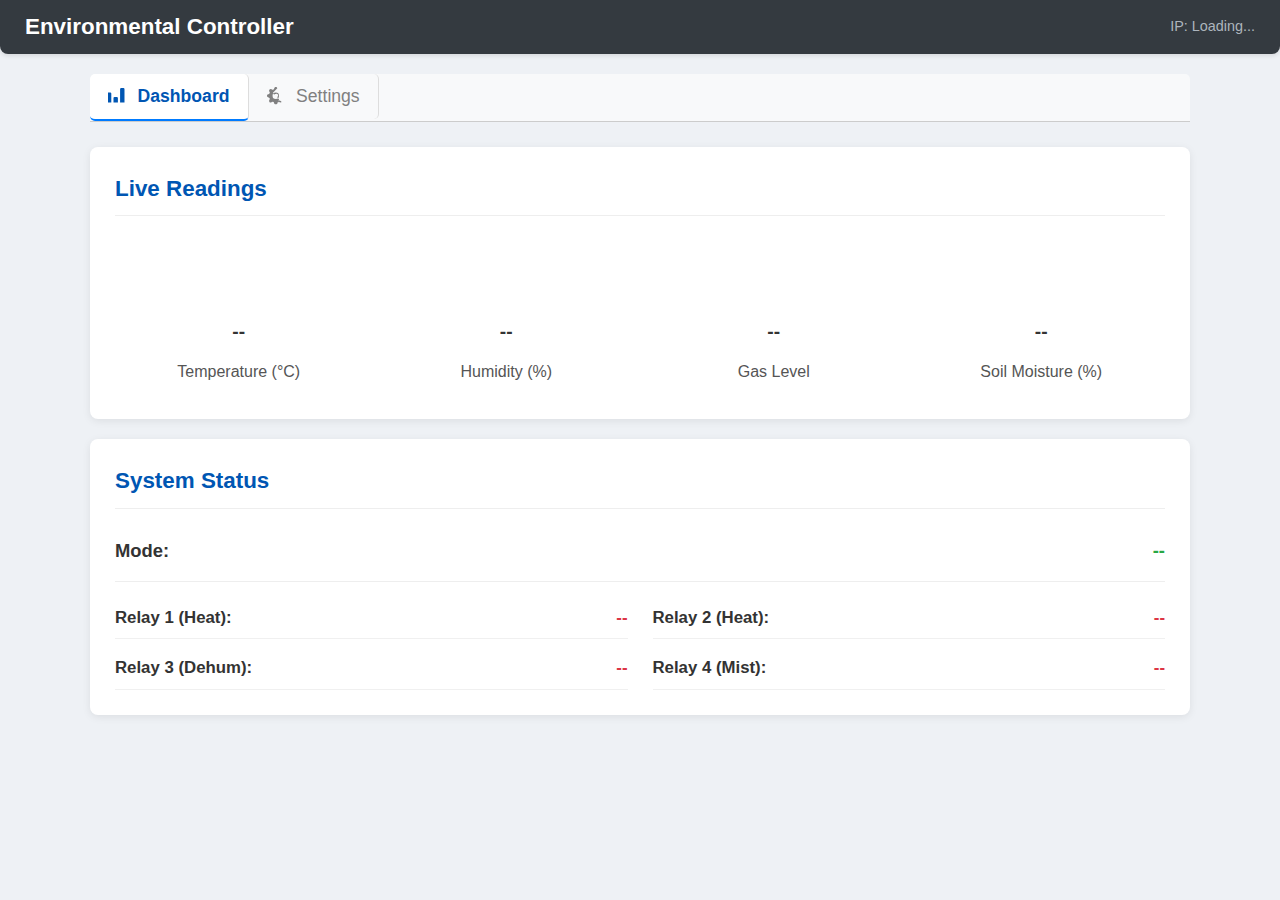
<file: backup/index.html>
<!DOCTYPE html>
<html lang="en">
    <head>
        <meta charset="UTF-8">
        <meta name="viewport" content="width=device-width, initial-scale=1.0">
        <title>ESP32 Env Controller</title>
        <style>
            /* Global styles */
            body {
                font-family: Arial, sans-serif;
                margin: 0;
                padding: 0;
                background-color: #eef1f5;
                color: #333;
                line-height: 1.5;
            }

            .container {
                max-width: 1100px;
                margin: 10px auto;
                padding: 0 15px;
            }

            /* Navbar styles */
            .navbar {
                background-color: #343a40;
                color: #fff;
                padding: 10px 25px;
                margin-bottom: 20px;
                display: flex;
                justify-content: space-between;
                align-items: center;
                border-radius: 0 0 8px 8px;
                box-shadow: 0 2px 4px rgba(0,0,0,0.1);
            }
            .navbar-brand {
                font-size: 1.4em;
                font-weight: bold;
            }
            .navbar-ip {
                font-size: 0.9em;
                color: #adb5bd;
            }

            /* Tab styles */
            .tab {
                overflow: hidden;
                border-bottom: 1px solid #ccc;
                background-color: #f8f9fa;
                margin-bottom: 15px;
                border-radius: 5px 5px 0 0;
            }
            .tab button {
                background-color: inherit;
                float: left;
                border: none;
                outline: none;
                cursor: pointer;
                padding: 12px 18px;
                transition: background-color 0.3s;
                font-size: 1.1em;
                border-right: 1px solid #ddd;
                color: gray;
                display: flex; 
                align-items: center;
                gap: 6px; 
            }
            .tab button:last-child { border-right: none; }
            .tab button:hover { background-color: #e9ecef; }
            .tab button.active {
                background-color: #fff;
                border-bottom: 2px solid #007bff;
                color: #0056b3;
                font-weight: bold;
            }
            .tab button.hidden {
                display: none;
            }
            
            .tabcontent {
                display: none;
                padding: 10px 0;
                animation: fadeEffect 0.5s;
            }
            @keyframes fadeEffect { from {opacity: 0;} to {opacity: 1;} }

            /* Card styles */
            .card {
                background: #fff;
                padding: 25px;
                border-radius: 8px;
                box-shadow: 0 2px 8px rgba(0,0,0,0.08);
                margin-bottom: 20px;
            }
            .card h2 {
                margin-top: 0;
                font-size: 1.4em;
                color: #0056b3;
                border-bottom: 1px solid #eee;
                padding-bottom: 10px;
                margin-bottom: 20px;
            }
            .card > button { 
                display: block; 
                margin: 20px auto 0 auto; /* Center main card buttons */
            }
            .card > button[onclick="syncTimeNow()"] {
                background-color: #17a2b8; 
            }
            .card > button[onclick="syncTimeNow()"]:hover {
                background-color: #138496;
            }

            /* Gauge styles */
            .gauges {
                display: grid;
                grid-template-columns: repeat(auto-fit, minmax(130px, 1fr));
                gap: 20px;
                text-align: center;
            }
            .gauge-container {
                display: flex;
                flex-direction: column;
                align-items: center;
                padding: 10px;
            }
            .gauge-container div { margin-top: 8px; font-size: 1em; color: #555; }
            .gauge-value {
                font-weight: bold; font-size: 1.2em; color: #333;
                margin-top: -8px; margin-bottom: 5px; min-height: 1.2em; display: inline-block;
            }
            canvas.gauge {
                width: 150px !important; height: 75px !important;
                display: block; margin: 0 auto 5px auto;
            }

            /* Status and Settings item styles */
            .status-item, .setting {
                font-size: 1.05em;
                display: flex; flex-wrap: wrap; justify-content: space-between;
                align-items: center; padding: 8px 0;
                border-bottom: 1px solid #f0f0f0;
            }
            .setting:last-of-type { border-bottom: none; }
            .status-item strong, .setting strong {
                color: #333; margin-right: 15px; flex-basis: 150px; flex-shrink: 0;
            }
            .setting div { display: flex; align-items: center; flex-wrap: wrap; gap: 10px; }
            .value { font-weight: bold; color: #28a745; text-align: right; margin-left: auto; }
            .value.off { color: #dc3545; }
            .value.warn { color: #ffc107; }
            .mode-line { font-size: 1.15em; padding-bottom: 12px; border-bottom: none; }
            hr.status-divider { border: none; border-top: 1px solid #eee; margin: 5px 0 15px 0; }
            .status-grid { display: grid; grid-template-columns: 1fr 1fr; gap: 8px 25px; }

            /* Form elements */
            input[type=number], select {
                width: 70px; padding: 6px 8px; border: 1px solid #ced4da;
                border-radius: 4px; font-size: 1em;
            }
            select { width: auto; }
            button {
                padding: 8px 18px; font-size: 1em; border: none; border-radius: 5px;
                cursor: pointer; background-color: #007bff; color: white;
                transition: background-color 0.2s ease;
                display: inline-flex; 
                align-items: center;
                gap: 6px; 
            }
            button:hover { background-color: #0056b3; }
            
            /* Timer Tab Specific Styles */
            .timer-info {
                margin-bottom: 15px;
            }
            .timer-info .status-item {
                border-bottom: none; 
                padding: 3px 0;
            }
            .timer-controls { /* Container for Add/Remove buttons */
                display: flex;
                gap: 10px;
                margin-bottom: 15px;
                justify-content: flex-start;
            }
            .timer-controls button {
                font-size: 0.9em;
                padding: 6px 12px;
            }
            .table-container {
                max-height: 300px; 
                overflow-y: auto;
                border: 1px solid #eee;
                margin-top: 10px;
                border-radius: 4px;
            }
            #timer-list-table {
                width: 100%;
                border-collapse: collapse;
                font-size: 0.95em;
            }
            #timer-list-table th, #timer-list-table td {
                border: 1px solid #ddd;
                padding: 8px 10px; 
                text-align: center;
                vertical-align: middle; 
            }
            #timer-list-table .timer-input-cell div {
                display: flex;
                align-items: center;
                justify-content: center; 
                gap: 8px; 
            }
            #timer-list-table .timer-value-display {
                min-width: 25px; 
                text-align: right;
                padding-right: 5px; 
                color: #28a745; 
                font-weight: bold;
            }
            #timer-list-table input[type=number].timer-input {
                width: 60px; 
                padding: 4px 6px;
                font-size: 0.95em;
                box-sizing: border-box;
            }
            #timer-list-table button { 
                padding: 5px 10px; 
                font-size: 0.9em;
                margin: 2px; 
            }
            #timer-list-table th:nth-child(1) { width: 15%; } 
            #timer-list-table th:nth-child(2),
            #timer-list-table th:nth-child(3) { width: 35%; } 
            #timer-list-table th:nth-child(4) { width: 15%; } 

            #timer-list-table th {
                background-color: #f2f2f2;
                font-weight: bold;
                position: sticky; 
                top: 0;
                z-index: 1; 
            }
            #timer-list-table tbody tr:nth-child(even) {
                background-color: #f9f9f9;
            }
            #timer-list-table tbody tr:hover {
                background-color: #f1f1f1;
            }

            /* Error Message */
            #error-msg {
                color: #dc3545; text-align: center; margin-top: 20px; font-weight: bold;
                padding: 10px; background-color: #f8d7da; border: 1px solid #f5c6cb;
                border-radius: 5px; display: none;
            }
            #error-msg:not(:empty) { display: block; }

            /* Responsiveness */
            @media (max-width: 768px) {
                .navbar { flex-direction: column; gap: 5px; }
                .status-grid { grid-template-columns: 1fr; gap: 5px;}
                .setting { flex-direction: column; align-items: flex-start; }
                .setting strong { margin-bottom: 5px; }
                .setting div { width: 100%; justify-content: flex-start; }
                .card > button { width: 90%; } 
                .timer-controls { flex-direction: column; } /* Stack add/remove buttons */
                #timer-list-table th:nth-child(1) { width: 20%; }
                #timer-list-table th:nth-child(2),
                #timer-list-table th:nth-child(3) { width: 25%; } 
                #timer-list-table th:nth-child(4) { width: 30%; }
                #timer-list-table .timer-input-cell div { flex-direction: column; gap: 4px;}
                #timer-list-table .timer-value-display { text-align: center; padding-right: 0;}
            }
            button i.fas, .tab button svg { margin-right: 6px; } 
            #timer-list-table button svg { margin-right: 0; } 
            .timer-controls button svg { margin-right: 4px; }


        </style>
    </head>
    <body>
        <svg style="position: absolute; width: 0; height: 0; overflow: hidden;" version="1.1" xmlns="http://www.w3.org/2000/svg" xmlns:xlink="http://www.w3.org/1999/xlink">
            <defs>
                <symbol id="icon-dashboard" viewBox="0 0 16 16"><path d="M11 2a1 1 0 0 1 1-1h2a1 1 0 0 1 1 1v12h-4V2zm-6 8a1 1 0 0 1 1-1h2a1 1 0 0 1 1 1v4h-4V10zm-6-4a1 1 0 0 1 1-1h2a1 1 0 0 1 1 1v8H0V6z"/></symbol>
                <symbol id="icon-settings" viewBox="0 0 16 16"><path fill-rule="evenodd" d="M9.405 1.05c-.413-1.4-2.397-1.4-2.81 0l-.1.34a1.464 1.464 0 0 1-2.105.872l-.31-.17c-1.283-.698-2.686.705-1.987 1.987l.169.311a1.464 1.464 0 0 1-.872 2.105l-.34.1c-1.4.413-1.4 2.397 0 2.81l.34.1a1.464 1.464 0 0 1 .872 2.105l-.17.31c-.698 1.283.705 2.686 1.987 1.987l.311-.169a1.464 1.464 0 0 1 2.105.872l.1.34c.413 1.4 2.397 1.4 2.81 0l.1-.34a1.464 1.464 0 0 1 2.105-.872l.31.17c1.283.698 2.686-.705-1.987-1.987l-.169-.311a1.464 1.464 0 0 1 .872 2.105l.34-.1c1.4-.413-1.4 2.397 0-2.81l-.34-.1a1.464 1.464 0 0 1-.872-2.105l.17-.31c.698-1.283-.705-2.686-1.987-1.987l-.311.169a1.464 1.464 0 0 1-2.105-.872l-.1-.34zM8 10.93a2.929 2.929 0 1 1 0-5.86 2.929 2.929 0 0 1 0 5.858z"/></symbol>
                <symbol id="icon-timer" viewBox="0 0 16 16"><path d="M8 3.5a.5.5 0 0 0-1 0V9a.5.5 0 0 0 .252.434l3.5 2a.5.5 0 0 0 .496-.868L8 8.71V3.5z"/><path d="M8 16A8 8 0 1 0 8 0a8 8 0 0 0 0 16zm7-8A7 7 0 1 1 1 8a7 7 0 0 1 14 0z"/></symbol>
                <symbol id="icon-sync" viewBox="0 0 16 16"><path fill-rule="evenodd" d="M8 3a5 5 0 1 0 4.546 2.914.5.5 0 0 1 .908-.417A6 6 0 1 1 8 2v1z"/><path d="M8 4.466V.534a.25.25 0 0 1 .41-.192l2.36 1.966c.12.1.12.284 0 .384L8.41 4.658A.25.25 0 0 1 8 4.466z"/></symbol>
                <symbol id="icon-save" viewBox="0 0 16 16"><path d="M9.293 0H4a2 2 0 0 0-2 2v12a2 2 0 0 0 2 2h8a2 2 0 0 0 2-2V4.707A1 1 0 0 0 13.707 4L10 .293A1 1 0 0 0 9.293 0zM9.5 3.5v-2l3 3h-2a1 1 0 0 1-1-1zM4.5 9.5A.5.5 0 0 1 5 9h6a.5.5 0 0 1 0 1H5a.5.5 0 0 1-.5-.5zM5 12.5a.5.5 0 0 1 .5-.5h6a.5.5 0 0 1 0 1H5.5a.5.5 0 0 1-.5-.5z"/></symbol> 
                <symbol id="icon-reset" viewBox="0 0 16 16"><path d="M8 3a.5.5 0 0 1 .5.5v2.5H11a.5.5 0 0 1 0 1H8.5V11a.5.5 0 0 1-1 0V7.5H5a.5.5 0 0 1 0-1h2.5V4a.5.5 0 0 1 .5-.5z"/><path d="M8 1a7 7 0 1 0 0 14A7 7 0 0 0 8 1zM0 8a8 8 0 1 1 16 0A8 8 0 0 1 0 8z"/></symbol>
                <symbol id="icon-plus-circle" viewBox="0 0 16 16"> <path d="M8 15A7 7 0 1 1 8 1a7 7 0 0 1 0 14zm0 1A8 8 0 1 0 8 0a8 8 0 0 0 0 16z"/> <path d="M8 4a.5.5 0 0 1 .5.5v3h3a.5.5 0 0 1 0 1h-3v3a.5.5 0 0 1-1 0v-3h-3a.5.5 0 0 1 0-1h3v-3A.5.5 0 0 1 8 4z"/> </symbol>
                <symbol id="icon-trash" viewBox="0 0 16 16"> <path d="M5.5 5.5A.5.5 0 0 1 6 6v6a.5.5 0 0 1-1 0V6a.5.5 0 0 1 .5-.5zm2.5 0a.5.5 0 0 1 .5.5v6a.5.5 0 0 1-1 0V6a.5.5 0 0 1 .5-.5zm3 .5a.5.5 0 0 0-1 0v6a.5.5 0 0 0 1 0V6z"/> <path fill-rule="evenodd" d="M14.5 3a1 1 0 0 1-1 1H13v9a2 2 0 0 1-2 2H5a2 2 0 0 1-2-2V4h-.5a1 1 0 0 1-1-1V2a1 1 0 0 1 1-1H6a1 1 0 0 1 1-1h2a1 1 0 0 1 1 1h3.5a1 1 0 0 1 1 1v1zM4.118 4 4 4.059V13a1 1 0 0 0 1 1h6a1 1 0 0 0 1-1V4.059L11.882 4H4.118zM2.5 3V2h11v1h-11z"/> </symbol>
            </defs>
        </svg>
        <nav class="navbar">
            <div class="navbar-brand">Environmental Controller</div>
            <div class="navbar-ip" id="nav-ip">IP: Loading...</div>
        </nav>

        <div class="container">
            <div class="tab">
                <button class="tablinks active" onclick="openTab(event, 'Dashboard')">
                    <svg width="1em" height="1em" fill="currentColor"><use xlink:href="#icon-dashboard"></use></svg>
                    Dashboard
                </button>
                <button class="tablinks" onclick="openTab(event, 'Settings')">
                     <svg width="1em" height="1em" fill="currentColor"><use xlink:href="#icon-settings"></use></svg>
                    Settings
                </button>
                <button class="tablinks hidden" id="timer-tab-button" onclick="openTab(event, 'Timer')">
                     <svg width="1em" height="1em" fill="currentColor"><use xlink:href="#icon-timer"></use></svg>
                     Timer
                </button>
            </div>
            
            <div id="Dashboard" class="tabcontent" style="display: block;">
                <div class="card">
                    <h2>Live Readings</h2>
                    <div class="gauges">
                        <div class="gauge-container">
                            <canvas id="gauge-temp" class="gauge"></canvas>
                            <span id="gauge-temp-val" class="gauge-value">--</span>
                            <div>Temperature (&deg;C)</div>
                        </div>
                        <div class="gauge-container">
                            <canvas id="gauge-hum" class="gauge"></canvas>
                            <span id="gauge-hum-val" class="gauge-value">--</span>
                            <div>Humidity (%)</div>
                        </div>
                        <div class="gauge-container">
                            <canvas id="gauge-gas" class="gauge"></canvas>
                            <span id="gauge-gas-val" class="gauge-value">--</span>
                            <div>Gas Level</div>
                        </div>
                        <div class="gauge-container">
                            <canvas id="gauge-soil" class="gauge"></canvas>
                            <span id="gauge-soil-val" class="gauge-value">--</span>
                            <div>Soil Moisture (%)</div>
                        </div>
                    </div>
                </div>
                <div class="card">
                    <h2>System Status</h2>
                    <div class="status-item mode-line">
                        <strong>Mode:</strong> <span id="mode" class="value">--</span>
                    </div>
                    <hr class="status-divider">
                    <div class="status-grid">
                        <div class="status-item"><strong>Relay 1 (Heat):</strong> <span id="r1" class="value off">--</span></div>
                        <div class="status-item"><strong>Relay 2 (Heat):</strong> <span id="r2" class="value off">--</span></div>
                        <div class="status-item"><strong>Relay 3 (Dehum):</strong> <span id="r3" class="value off">--</span></div>
                        <div class="status-item"><strong>Relay 4 (Mist):</strong> <span id="r4" class="value off">--</span></div>
                    </div>
                </div>
            </div>

            <div id="Settings" class="tabcontent">
                <div class="card">
                    <h2>Settings</h2>
                    <div class="setting">
                        <strong>Mode Control:</strong>
                        <div>
                            <select id="mode-select">
                                <option value="0">AUTO</option>
                                <option value="1">OFF</option>
                                <option value="2">ON</option>
                                <option value="3">HALF</option>
                                <option value="4">TIMER</option>
                            </select>
                            <button onclick="setMode()">Set Mode</button>
                        </div>
                    </div>
                    <div class="setting">
                        <strong>Min Temp (&deg;C):</strong>
                        <div>
                            <span id="min-temp-disp" class="value">--</span>
                            <input type="number" id="min-temp-input" step="1">
                        </div>
                    </div>
                    <div class="setting">
                        <strong>Max Temp (&deg;C):</strong>
                        <div>
                            <span id="max-temp-disp" class="value">--</span>
                            <input type="number" id="max-temp-input" step="1">
                        </div>
                    </div>
                    <div class="setting">
                        <strong>Switch Delay (s):</strong>
                        <div>
                            <span id="delay-disp" class="value">--</span>
                            <input type="number" id="delay-input" step="1" min="1" max="300">
                        </div>
                    </div>
                    <div class="setting">
                        <strong>Humidity Limit (%):</strong>
                        <div>
                            <span id="hum-limit-disp" class="value">--</span>
                            <input type="number" id="hum-limit-input" step="1" min="0" max="100">
                        </div>
                    </div>
                    <div class="setting">
                        <strong>Gas Limit (Raw):</strong>
                        <div>
                            <span id="gas-limit-disp" class="value">--</span>
                            <input type="number" id="gas-limit-input" step="50" min="0" max="4095">
                        </div>
                    </div>
                    <button onclick="saveAllSettings()">
                        <svg width="1em" height="1em" fill="currentColor"><use xlink:href="#icon-save"></use></svg>
                        Save All Settings
                    </button>
                </div>
            </div>

            <div id="Timer" class="tabcontent">
                <div class="card">
                    <h2>Timer Status & Schedule</h2>
                    <div class="timer-info">
                         <div class="status-item"><strong>Current Time:</strong> <span id="timer-current-time" class="value">--:--:--</span></div>
                         <div class="status-item"><strong>Timer Start Date:</strong> <span id="timer-start-date" class="value">--/--/--</span></div>
                         <div class="status-item"><strong>Days Elapsed:</strong> <span id="timer-days-passed" class="value">--</span></div>
                    </div>
                    <button onclick="syncTimeNow()" style="margin-top: 10px; margin-bottom: 15px;">
                        <svg width="1em" height="1em" fill="currentColor"><use xlink:href="#icon-sync"></use></svg>
                        Sync RTC with Network Time
                    </button>
                    <hr class="status-divider">
                    <h3>Timer Schedule (Min/Max Temp)</h3>
                    <div class="timer-controls">
                        <button onclick="addTimerEntry()" style="background-color: #28a745;">
                            <svg width="1em" height="1em" fill="currentColor"><use xlink:href="#icon-plus-circle"></use></svg>
                            Add New Entry
                        </button>
                        <button onclick="removeLastTimerEntry()" style="background-color: #dc3545;">
                             <svg width="1em" height="1em" fill="currentColor"><use xlink:href="#icon-trash"></use></svg>
                            Remove Last Entry
                        </button>
                    </div>
                    <div class="table-container">
                        <table id="timer-list-table">
                            <thead>
                                <tr>
                                    <th>Day Offset</th>
                                    <th>Min Temp (&deg;C)</th>
                                    <th>Max Temp (&deg;C)</th>
                                    <th>Action</th> 
                                </tr>
                            </thead>
                            <tbody>
                                <tr><td colspan="4">Loading schedule...</td></tr>
                            </tbody>
                        </table>
                    </div>
                </div>
            </div>
            <div id="error-msg"></div>
        </div>

        <script>
            // Gauge drawing library (gauge.min.js content) - This is a placeholder for the actual library
            (function() {
            var t, i, e, s, n, o, a, h, r, l, c, p, u, d, g = [].slice,
                m = {}.hasOwnProperty,
                f = function(t, i) {
                    for (var e in i) m.call(i, e) && (t[e] = i[e]);

                    function s() {
                        this.constructor = t
                    }
                    return s.prototype = i.prototype, t.prototype = new s, t.__super__ = i.prototype, t
                },
                x = [].indexOf || function(t) {
                    for (var i = 0, e = this.length; i < e; i++)
                        if (i in this && this[i] === t) return i;
                    return -1
                };
            ! function() {
                var t, i, e, s, n, o, a;
                for (e = 0, n = (a = ["ms", "moz", "webkit", "o"]).length; e < n && (o = a[e], !window.requestAnimationFrame); e++) window.requestAnimationFrame = window[o + "RequestAnimationFrame"], window.cancelAnimationFrame = window[o + "CancelAnimationFrame"] || window[o + "CancelRequestAnimationFrame"];
                t = null, s = 0, i = {}, window.requestAnimationFrame ? window.cancelAnimationFrame || (t = window.requestAnimationFrame, window.requestAnimationFrame = function(e, n) {
                    var o;
                    return o = ++s, t((function() {
                        if (!i[o]) return e()
                    }), n), o
                }, window.cancelAnimationFrame = function(t) {
                    return i[t] = !0
                }) : (window.requestAnimationFrame = function(t, i) {
                    var e, s, n, o;
                    return e = (new Date).getTime(), o = Math.max(0, 16 - (e - n)), s = window.setTimeout((function() {
                        return t(e + o)
                    }), o), n = e + o, s
                }, window.cancelAnimationFrame = function(t) {
                    return clearTimeout(t)
                })
            }(), d = function(t) {
                    var i, e;
                    for (t -= 3600 * (i = Math.floor(t / 3600)) + 60 * (e = Math.floor((t - 3600 * i) / 60)), t += "", e += ""; e.length < 2;) e = "0" + e;
                    for (; t.length < 2;) t = "0" + t;
                    return (i = i ? i + ":" : "") + e + ":" + t
                }, p = function() {
                    var t, i, e;
                    return e = (i = 1 <= arguments.length ? g.call(arguments, 0) : [])[0], t = i[1], l(e.toFixed(t))
                }, u = function(t, i) {
                    var e, s, n;
                    for (e in s = {}, t) m.call(t, e) && (n = t[e], s[e] = n);
                    for (e in i) m.call(i, e) && (n = i[e], s[e] = n);
                    return s
                }, l = function(t) {
                    var i, e, s, n;
                    for (s = (e = (t += "").split("."))[0], n = "", e.length > 1 && (n = "." + e[1]), i = /(\d+)(\d{3})/; i.test(s);) s = s.replace(i, "$1,$2");
                    return s + n
                }, c = function(t) {
                    return "#" === t.charAt(0) ? t.substring(1, 7) : t
                }, s = function(t) {
                    function i() {
                        return i.__super__.constructor.apply(this, arguments)
                    }
                    return f(i, t), i.prototype.displayScale = 1, i.prototype.forceUpdate = !0, i.prototype.setTextField = function(t, i) {
                        return this.textField = t instanceof h ? t : new h(t, i)
                    }, i.prototype.setMinValue = function(t, i) {
                        var e, s, n, o, a;
                        if (this.minValue = t, null == i && (i = !0), i) {
                            for (this.displayedValue = this.minValue, a = [], s = 0, n = (o = this.gp || []).length; s < n; s++) e = o[s], a.push(e.displayedValue = this.minValue);
                            return a
                        }
                    }, i.prototype.setOptions = function(t) {
                        return null == t && (t = null), this.options = u(this.options, t), this.textField && (this.textField.el.style.fontSize = t.fontSize + "px"), this.options.angle > .5 && (this.options.angle = .5), this.configDisplayScale(), this
                    }, i.prototype.configDisplayScale = function() {
                        var t, i, e, s, n;
                        return s = this.displayScale, !1 === this.options.highDpiSupport ? delete this.displayScale : (i = window.devicePixelRatio || 1, t = this.ctx.webkitBackingStorePixelRatio || this.ctx.mozBackingStorePixelRatio || this.ctx.msBackingStorePixelRatio || this.ctx.oBackingStorePixelRatio || this.ctx.backingStorePixelRatio || 1, this.displayScale = i / t), this.displayScale !== s && (n = this.canvas.G__width || this.canvas.width, e = this.canvas.G__height || this.canvas.height, this.canvas.width = n * this.displayScale, this.canvas.height = e * this.displayScale, this.canvas.style.width = n + "px", this.canvas.style.height = e + "px", this.canvas.G__width = n, this.canvas.G__height = e), this
                    }, i.prototype.parseValue = function(t) {
                        return t = parseFloat(t) || Number(t), isFinite(t) ? t : 0
                    }, i
                }(r = function() {
                    function t(t, e) {
                        null == t && (t = !0), this.clear = null == e || e, t && i.add(this)
                    }
                    return t.prototype.animationSpeed = 32, t.prototype.update = function(t) {
                        var i;
                        return null == t && (t = !1), !(!t && this.displayedValue === this.value) && (this.ctx && this.clear && this.ctx.clearRect(0, 0, this.canvas.width, this.canvas.height), i = this.value - this.displayedValue, Math.abs(i / this.animationSpeed) <= .001 ? this.displayedValue = this.value : this.displayedValue = this.displayedValue + i / this.animationSpeed, this.render(), !0)
                    }, t
                }()), h = function() {
                    function t(t, i) {
                        this.el = t, this.fractionDigits = i
                    }
                    return t.prototype.render = function(t) {
                        return this.el.innerHTML = p(t.displayedValue, this.fractionDigits)
                    }, t
                }(), t = function(t) {
                    function i(t, e) {
                        if (this.elem = t, this.text = null != e && e, i.__super__.constructor.call(this), void 0 === this.elem) throw new Error("The element isn't defined.");
                        this.value = 1 * this.elem.innerHTML, this.text && (this.value = 0)
                    }
                    return f(i, t), i.prototype.displayedValue = 0, i.prototype.value = 0, i.prototype.setVal = function(t) {
                        return this.value = 1 * t
                    }, i.prototype.render = function() {
                        var t;
                        return t = this.text ? d(this.displayedValue.toFixed(0)) : l(p(this.displayedValue)), this.elem.innerHTML = t
                    }, i
                }(r), a = function(t) {
                    function i(t) {
                        if (this.gauge = t, void 0 === this.gauge) throw new Error("The element isn't defined.");
                        this.ctx = this.gauge.ctx, this.canvas = this.gauge.canvas, i.__super__.constructor.call(this, !1, !1), this.setOptions()
                    }
                    return f(i, t), i.prototype.displayedValue = 0, i.prototype.value = 0, i.prototype.options = {
                        strokeWidth: .035,
                        length: .1,
                        color: "#000000",
                        iconPath: null,
                        iconScale: 1,
                        iconAngle: 0
                    }, i.prototype.img = null, i.prototype.setOptions = function(t) {
                        if (null == t && (t = null), this.options = u(this.options, t), this.length = 2 * this.gauge.radius * this.gauge.options.radiusScale * this.options.length, this.strokeWidth = this.canvas.height * this.options.strokeWidth, this.maxValue = this.gauge.maxValue, this.minValue = this.gauge.minValue, this.animationSpeed = this.gauge.animationSpeed, this.options.angle = this.gauge.options.angle, this.options.iconPath) return this.img = new Image, this.img.src = this.options.iconPath
                    }, i.prototype.render = function() {
                        var t, i, e, s, n, o, a, h, r;
                        if (t = this.gauge.getAngle.call(this, this.displayedValue), h = Math.round(this.length * Math.cos(t)), r = Math.round(this.length * Math.sin(t)), o = Math.round(this.strokeWidth * Math.cos(t - Math.PI / 2)), a = Math.round(this.strokeWidth * Math.sin(t - Math.PI / 2)), i = Math.round(this.strokeWidth * Math.cos(t + Math.PI / 2)), e = Math.round(this.strokeWidth * Math.sin(t + Math.PI / 2)), this.ctx.fillStyle = this.options.color, this.ctx.beginPath(), this.ctx.arc(0, 0, this.strokeWidth, 0, 2 * Math.PI, !1), this.ctx.fill(), this.ctx.beginPath(), this.ctx.moveTo(o, a), this.ctx.lineTo(h, r), this.ctx.lineTo(i, e), this.ctx.fill(), this.img) return s = Math.round(this.img.width * this.options.iconScale), n = Math.round(this.img.height * this.options.iconScale), this.ctx.save(), this.ctx.translate(h, r), this.ctx.rotate(t + Math.PI / 2 + this.options.iconAngle), this.ctx.drawImage(this.img, -s / 2, -n / 2, s, n), this.ctx.restore()
                    }, i
                }(r), i = function() {
                    function i() {}
                    return i.store = [], i.on = function(t, i) {
                        var e;
                        return (e = this.prototype)[t] = i
                    }, i.prototype.clear = function() {
                        return this.store = []
                    }, i.prototype.add = function(t) {
                        return this.store.push(t)
                    }, i.prototype.update = function(t) {
                        var i, e, s, n, o;
                        for (null == t && (t = null), n = this.store, o = [], e = 0, s = n.length; e < s; e++) i = n[e], o.push(i.update(t));
                        return o
                    }, i
                }(), e = function(t) {
                    function i(t) {
                        this.canvas = t, i.__super__.constructor.call(this), "undefined" != typeof G_vmlCanvasManager && (this.canvas = window.G_vmlCanvasManager.initElement(this.canvas)), this.ctx = this.canvas.getContext("2d"), this.gp = [new a(this)], this.setOptions()
                    }
                    return f(i, t), i.prototype.elem = null, i.prototype.value = [20], i.prototype.maxValue = 80, i.prototype.minValue = 0, i.prototype.displayedAngle = 0, i.prototype.displayedValue = 0, i.prototype.lineWidth = 40, i.prototype.paddingTop = .1, i.prototype.paddingBottom = .1, i.prototype.options = {
                        colorStart: "#6fadcf",
                        colorStop: void 0,
                        gradientType: 0,
                        strokeColor: "#e0e0e0",
                        pointer: {
                            length: .8,
                            strokeWidth: .035,
                            color: "#000000"
                        },
                        angle: .15,
                        lineWidth: .44,
                        radiusScale: 1,
                        fontSize: 40,
                        limitMax: !1,
                        limitMin: !1
                    }, i.prototype.setOptions = function(t) {
                        var e, s, n, o, h, r, l;
                        for (null == t && (t = null), i.__super__.setOptions.call(this, t), this.configPercentColors(), this.extraPadding = 0, this.options.angle < 0 && (h = Math.PI * (1 + this.options.angle), this.extraPadding = Math.sin(h)), this.availableHeight = this.canvas.height * (1 - this.paddingTop - this.paddingBottom), this.lineWidth = this.availableHeight * this.options.lineWidth, this.radius = (this.availableHeight - this.lineWidth / 2) / (1 + this.extraPadding), this.ctx.clearRect(0, 0, this.canvas.width, this.canvas.height), o = 0, r = (l = this.gp).length; o < r; o++) s = l[o], s.setOptions(this.options.pointer), s.render();
                        return this.render(), this
                    }, i.prototype.set = function(t) {
                        var i, e, s, n, o, a, h;
                        if (!(t instanceof Array) && (t = [t]), t.length > this.gp.length)
                            for (i = s = 0, o = t.length - this.gp.length; 0 <= o ? s < o : s > o; i = 0 <= o ? ++s : --s) this.gp.push(new a(this)), this.gp[this.gp.length - 1].setOptions(this.options.pointer);
                        for (i = e = 0, n = (h = t.slice(0, this.gp.length)).length; e < n; i = ++e) a = h[i], a = this.parseValue(a), this.options.limitMax && a > this.maxValue ? a = this.maxValue : this.options.limitMin && a < this.minValue && (a = this.minValue), this.gp[i].value = a;
                        return this.value = this.gp[0].value, this.displayedValue = this.minValue, this.forceUpdate = !0, this.update()
                    }, i.prototype.getAngle = function(t) {
                        return (1 + this.options.angle) * Math.PI + (t - this.minValue) / (this.maxValue - this.minValue) * (1 - 2 * this.options.angle) * Math.PI
                    }, i.prototype.configPercentColors = function() {
                        var t, i, e, s, n, o, a;
                        if (this.percentColors = null, this.options.percentColors) {
                            for (this.percentColors = new Array, o = [], s = i = 0, e = (n = this.options.percentColors).length - 1; 0 <= e ? i <= e : i >= e; s = 0 <= e ? ++i : --s) t = parseInt(c(n[s][1]).substring(0, 2), 16), a = parseInt(c(n[s][1]).substring(2, 4), 16), o.push(this.percentColors[s] = {
                                pct: n[s][0],
                                color: {
                                    r: t,
                                    g: parseInt(c(n[s][1]).substring(4, 6), 16),
                                    b: a
                                }
                            });
                            return o
                        }
                    }, i.prototype.getColorForPercentage = function(t, i) {
                        var e, s, n, o, a, h, r, l;
                        if (0 === t) e = this.percentColors[0].color;
                        else
                            for (e = this.percentColors[this.percentColors.length - 1].color, h = 0, r = (l = this.percentColors).length; h < r && (n = l[h], !(t <= n.pct)); h++) this.percentColors.length - 1 > h && (o = this.percentColors[h + 1], s = (t - n.pct) / (o.pct - n.pct), a = o.color, e = {
                                r: Math.floor(n.color.r * (1 - s) + a.r * s),
                                g: Math.floor(n.color.g * (1 - s) + a.g * s),
                                b: Math.floor(n.color.b * (1 - s) + a.b * s)
                            });
                        return "rgba(" + e.r + "," + e.g + "," + e.b + "," + i + ")"
                    }, i.prototype.stroke = function(t) {
                        return this.ctx.beginPath(), this.ctx.strokeStyle = t, this.ctx.arc(0, 0, this.radius, (1 + this.options.angle) * Math.PI, (2 - this.options.angle) * Math.PI, !1), this.ctx.lineWidth = this.lineWidth, this.ctx.stroke()
                    }, i.prototype.setGradient = function(t) {
                        var i, e, s, n, o;
                        if (n = this.radius - this.lineWidth / 2, o = this.radius + this.lineWidth / 2, 1 === this.options.gradientType ? (i = this.ctx.createLinearGradient(0, -n, 0, -o)).addColorStop(0, t.colorStart) : 0 === this.options.gradientType && (i = this.ctx.createRadialGradient(0, 0, n, 0, 0, o)).addColorStop(0, t.colorStart), this.options.colorStop && 1 === this.options.gradientType ? i.addColorStop(1, t.colorStop) : this.options.colorStop && 0 === this.options.gradientType && i.addColorStop(1, t.colorStop), e = 1, this.percentColors) {
                            for (s = 0; e < this.percentColors.length;) {
                                var a = Math.max(Math.min((this.displayedValue - this.minValue) / (this.maxValue - this.minValue), 1), 0);
                                i.addColorStop(this.percentColors[e].pct, this.getColorForPercentage(this.percentColors[e].pct, 1)), e++
                            }
                        }
                        return i
                    }, i.prototype.render = function() {
                        var t, i, e, s, n, o, a, h;
                        if (n = this.getAngle(this.displayedValue), this.displayedAngle !== n && (s = this.displayedAngle, this.displayedAngle = n, e = this.ctx, this.ctx.save(), this.ctx.translate(this.canvas.width / 2, this.canvas.height / 2 + (this.canvas.height * this.paddingBottom - this.extraPadding * this.radius)), this.stroke(this.options.strokeColor), this.options.gradient ? t = this.setGradient(this.options) : this.percentColors ? t = this.getColorForPercentage(Math.max(Math.min((this.displayedValue - this.minValue) / (this.maxValue - this.minValue), 1), 0), 1) : this.options.colorStop ? (t = 1 === this.options.gradientType ? this.ctx.createLinearGradient(0, 0, this.canvas.width, 0) : this.ctx.createRadialGradient(0, 0, this.radius - this.lineWidth / 2, 0, 0, this.radius + this.lineWidth / 2)).addColorStop(0, this.options.colorStart) && t.addColorStop(1, this.options.colorStop) : t = this.options.colorStart, e.beginPath(), e.strokeStyle = t, e.arc(0, 0, this.radius, s, this.displayedAngle, !1), e.lineWidth = this.lineWidth, e.stroke(), this.ctx.restore()), o = 0, a = (h = this.gp).length; o < a; o++) i = h[o], i.update(!0);
                        return this.textField && this.textField.render(this)
                    }, i
                }(s), n = function(i) {
                    function s(t) {
                        this.canvas = t, s.__super__.constructor.call(this), "undefined" != typeof G_vmlCanvasManager && (this.canvas = window.G_vmlCanvasManager.initElement(this.canvas)), this.ctx = this.canvas.getContext("2d"), this.setOptions(), this.render()
                    }
                    return f(s, i), s.prototype.lineWidth = 15, s.prototype.displayedValue = 0, s.prototype.value = 33, s.prototype.maxValue = 100, s.prototype.minValue = 0, s.prototype.options = {
                        lineWidth: .1,
                        colorStart: "#6f6f6f",
                        colorStop: "#8fc0da",
                        strokeColor: "#efefef",
                        shadowColor: "#d5d5d5",
                        angle: .35,
                        radiusScale: .9
                    }, s.prototype.getAngle = function(t) {
                        return (1 - this.options.angle) * Math.PI + (t - this.minValue) / (this.maxValue - this.minValue) * (2 * this.options.angle - 1) * Math.PI
                    }, s.prototype.render = function() {
                        var t, i, e, s, n;
                        return t = this.getAngle(this.displayedValue), this.textField && this.textField.render(this), this.ctx.lineCap = "butt", s = this.displayedValue, n = this.ctx, n.save(), n.translate(this.canvas.width / 2, this.canvas.height / 2), n.beginPath(), n.strokeStyle = this.options.strokeColor, n.arc(0, 0, this.radius, (1 - this.options.angle) * Math.PI, (2 * this.options.angle + (1 - this.options.angle) - 1) * Math.PI, !1), n.lineWidth = this.lineWidth, n.stroke(), this.options.shadowColor && (n.save(), n.strokeStyle = this.options.shadowColor, n.arc(0, 0, this.radius, (1 - this.options.angle) * Math.PI, t, !1), n.lineWidth = this.lineWidth, n.stroke(), n.restore()), i = this.options.colorStart, this.options.colorStop && (e = this.ctx.createRadialGradient(0, 0, this.radius - this.lineWidth, 0, 0, this.radius)).addColorStop(0, this.options.colorStart), this.options.colorStop && e.addColorStop(1, this.options.colorStop), this.options.colorStop && (i = e), n.beginPath(), n.strokeStyle = i, n.arc(0, 0, this.radius, (1 - this.options.angle) * Math.PI, t, !1), n.lineWidth = this.lineWidth, n.stroke(), n.restore()
                    }, s
                }(s), o = function(t) {
                    function i(t) {
                        this.canvas = t, i.__super__.constructor.call(this), "undefined" != typeof G_vmlCanvasManager && (this.canvas = window.G_vmlCanvasManager.initElement(this.canvas)), this.ctx = this.canvas.getContext("2d"), this.setOptions(this.options), this.render()
                    }
                    return f(i, t), i.prototype.lineWidth = 15, i.prototype.displayedValue = 0, i.prototype.value = 33, i.prototype.maxValue = 100, i.prototype.minValue = 0, i.prototype.options = {
                        lineWidth: .1,
                        colorStart: "#6f6f6f",
                        colorStop: "#8fc0da",
                        strokeColor: "#efefef",
                        shadowColor: "#d5d5d5",
                        angle: .35,
                        radiusScale: 1
                    }, i.prototype.getAngle = function(t) {
                        return (1 - this.options.angle) * Math.PI + (t - this.minValue) / (this.maxValue - this.minValue) * (2 * this.options.angle - 1) * Math.PI
                    }, i.prototype.render = function() {
                        var t, i, e, s;
                        return s = this.ctx, s.save(), s.translate(this.canvas.width / 2, this.canvas.height / 2), t = this.getAngle(this.displayedValue), this.textField && this.textField.render(this), s.beginPath(), s.strokeStyle = this.options.strokeColor, s.arc(0, 0, this.radius, (1 - this.options.angle) * Math.PI, (2 * this.options.angle + (1 - this.options.angle) - 1) * Math.PI, !1), s.lineWidth = this.lineWidth, s.stroke(), this.options.shadowColor && (s.save(), s.strokeStyle = this.options.shadowColor, s.arc(0, 0, this.radius, (1 - this.options.angle) * Math.PI, t, !1), s.lineWidth = this.lineWidth, s.stroke(), s.restore()), i = this.options.colorStart, this.options.colorStop && (e = s.createRadialGradient(0, 0, this.radius - this.lineWidth, 0, 0, this.radius)).addColorStop(0, this.options.colorStart), this.options.colorStop && e.addColorStop(1, this.options.colorStop), this.options.colorStop && (i = e), s.beginPath(), s.strokeStyle = i, s.arc(0, 0, this.radius, (1 - this.options.angle) * Math.PI, t, !1), s.lineWidth = this.lineWidth, s.stroke(), s.restore()
                    }, i
                }(s), window.Gauge = e, window.Donut = n, window.BaseDonut = o, window.TextRenderer = h
            }).call(this);

            // Global variables for UI state and data
            let lastMode = -1; 
            let lastData = {}; 
            let focusedTimerInputId = null; 
            let focusedTimerInputValue = null; 
            let isInitialPageLoad = true; // Flag for initial data load

            // --- Tab Handling ---
            function openTab(evt, tabName) {
                let i, tabcontent, tablinks;
                tabcontent = document.getElementsByClassName("tabcontent");
                for (i = 0; i < tabcontent.length; i++) {
                    tabcontent[i].style.display = "none";
                }
                tablinks = document.getElementsByClassName("tablinks");
                for (i = 0; i < tablinks.length; i++) {
                    tablinks[i].className = tablinks[i].className.replace(" active", "");
                }
                document.getElementById(tabName).style.display = "block";
                if (evt && evt.currentTarget) { 
                    evt.currentTarget.className += " active";
                } else { 
                    const defaultTabButton = Array.from(tablinks).find(btn => btn.textContent.trim().includes(tabName));
                    if (defaultTabButton) defaultTabButton.className += " active";
                }
            }
            
            // --- Gauge Initialization ---
            let gaugeTemp, gaugeHum, gaugeGas, gaugeSoil;
            function initializeGauges() {
                const baseGaugeOptions = {
                    angle: 0.0, lineWidth: 0.3, radiusScale: 0.9,
                    pointer: { length: 0.5, strokeWidth: 0.035, color: '#333' },
                    limitMax: false, limitMin: false, strokeColor: '#E0E0E0',
                    generateGradient: true, highDpiSupport: true,
                    renderTicks: { divisions: 5, divWidth: 1.1, divLength: 0.5, divColor: '#666', subDivisions: 3, subLength: 0.3, subWidth: 0.6, subColor: '#aaa' },
                    staticLabels: { font: "11px sans-serif", labels: [], color: "#000000", fractionDigits: 0 }
                };

                gaugeTemp = new Gauge(document.getElementById('gauge-temp')).setOptions({...baseGaugeOptions, staticLabels: {font: "11px sans-serif", labels: [0,10,20,30,40,50], color: "#000"}, staticZones: [{strokeStyle: "#87CEFA", min: 0, max: 15},{strokeStyle: "#90EE90", min: 15, max: 25},{strokeStyle: "#FFD700", min: 25, max: 35},{strokeStyle: "#FFA500", min: 35, max: 45},{strokeStyle: "#FF0000", min: 45, max: 50}]});
                gaugeTemp.minValue = 0; gaugeTemp.maxValue = 50; gaugeTemp.set(0);
                gaugeTemp.setTextField(document.getElementById('gauge-temp-val'));
                
                gaugeHum = new Gauge(document.getElementById('gauge-hum')).setOptions({...baseGaugeOptions, staticLabels: {font: "11px sans-serif", labels: [0,25,50,75,100], color: "#000"}, staticZones: [{strokeStyle: "#CD853F", min: 0, max: 30},{strokeStyle: "#9ACD32", min: 30, max: 60},{strokeStyle: "#87CEEB", min: 60, max: 85},{strokeStyle: "#0000CD", min: 85, max: 100}]});
                gaugeHum.minValue = 0; gaugeHum.maxValue = 100; gaugeHum.set(0);
                gaugeHum.setTextField(document.getElementById('gauge-hum-val'));

                gaugeGas = new Gauge(document.getElementById('gauge-gas')).setOptions({...baseGaugeOptions, staticLabels: {font: "11px sans-serif", labels: [0,1000,2000,3000,4095], color: "#000"}, staticZones: [{strokeStyle: "#EAEAEA", min: 0, max: 1000},{strokeStyle: "#FFFF00", min: 1000, max: 2500},{strokeStyle: "#ADFF2F", min: 2500, max: 4095}]});
                gaugeGas.minValue = 0; gaugeGas.maxValue = 4095; gaugeGas.set(0);
                gaugeGas.setTextField(document.getElementById('gauge-gas-val'));
                
                gaugeSoil = new Gauge(document.getElementById('gauge-soil')).setOptions({...baseGaugeOptions, staticLabels: {font: "11px sans-serif", labels: [0,25,50,75,100], color: "#000"}, staticZones: [{strokeStyle: "#D2B48C", min: 0, max: 30},{strokeStyle: "#228B22", min: 30, max: 70},{strokeStyle: "#1E90FF", min: 70, max: 100}]});
                gaugeSoil.minValue = 0; gaugeSoil.maxValue = 100; gaugeSoil.set(0);
                gaugeSoil.setTextField(document.getElementById('gauge-soil-val'));
            }

            function updateGaugeValue(gauge, value) {
                if (gauge && value !== undefined && value !== null && !isNaN(value)) {
                    gauge.set(parseFloat(value));
                } else if (gauge) { gauge.set(gauge.minValue); }
            }

            // --- UI Update Functions ---
            function updateUI(data, actionType = 'periodic') { // actionType: 'initial', 'periodic', 'add', 'remove'
                updateGaugeValue(gaugeTemp, data.temp);
                updateGaugeValue(gaugeHum, data.humidity);
                updateGaugeValue(gaugeGas, data.gas);
                updateGaugeValue(gaugeSoil, data.soil);

                let modeText = '--';
                const timerTabButton = document.getElementById('timer-tab-button');
                if (data.mode !== undefined) {
                    const modes = ['AUTO', 'OFF', 'ON', 'HALF', 'TIMER'];
                    modeText = modes[data.mode % 5] || 'Unknown';
                    if (timerTabButton) {
                        if (data.mode === 4) { timerTabButton.classList.remove('hidden'); } 
                        else { 
                            timerTabButton.classList.add('hidden');
                            if (document.getElementById('Timer').style.display === 'block') { openTab(null, 'Dashboard'); }
                        }
                    }
                } else { if (timerTabButton) timerTabButton.classList.add('hidden'); }
                setTextContent('mode', modeText);

                updateRelayStatus('r1', data.relay1); updateRelayStatus('r2', data.relay2);
                updateRelayStatus('r3', data.relay3); updateRelayStatus('r4', data.relay4);

                updateSettingDisplay('min-temp-disp', data.min_temp, 'min-temp-input');
                updateSettingDisplay('max-temp-disp', data.max_temp, 'max-temp-input');
                updateSettingDisplay('delay-disp', data.delay, 'delay-input');
                updateSettingDisplay('hum-limit-disp', data.hum_limit, 'hum-limit-input');
                updateSettingDisplay('gas-limit-disp', data.gas_limit, 'gas-limit-input');
                
                const modeSelect = document.getElementById('mode-select');
                if (modeSelect && document.activeElement !== modeSelect && data.mode !== undefined) {
                    modeSelect.value = data.mode;
                }
                
                const forceTimerInputPopulation = (actionType === 'initial' || actionType === 'add' || actionType === 'remove');
                if (data.mode === 4 || document.getElementById('Timer').style.display === 'block') {
                    setTextContent('timer-current-time', data.currentTimeStr || '--:--:--');
                    setTextContent('timer-start-date', data.startDateStr || '--/--/--');
                    setTextContent('timer-days-passed', data.daysPassed !== undefined ? data.daysPassed : '--');
                    updateTimerTable(data.timerEntries || [], forceTimerInputPopulation);
                }
                
                setTextContent('nav-ip', data.ip_address ? `IP: ${data.ip_address}` : 'IP: N/A');
                lastData = data; 
                if (actionType === 'initial') isInitialPageLoad = false;
            }

            function updateTimerTable(timerEntries, forceInputPopulation) {
                const tableBody = document.getElementById("timer-list-table").querySelector('tbody');
                if (!tableBody) return;

                let currentFocusedInputId = null;
                let currentFocusedValue = null;
                if (document.activeElement && document.activeElement.classList.contains('timer-input')) {
                    currentFocusedInputId = document.activeElement.id;
                    currentFocusedValue = document.activeElement.value;
                }
                
                const existingInputValues = {};
                if (!forceInputPopulation) { // If periodic update, store current input values
                    tableBody.querySelectorAll('.timer-input').forEach(input => {
                        existingInputValues[input.id] = input.value;
                    });
                }

                tableBody.innerHTML = ""; 
                
                if (!timerEntries || timerEntries.length === 0) {
                    tableBody.innerHTML = '<tr><td colspan="4" style="text-align:center;">No timer schedule entries found.</td></tr>';
                    return;
                }

                timerEntries.forEach((entry, index) => {
                    const row = tableBody.insertRow();
                    row.insertCell().textContent = entry.offset !== undefined ? entry.offset : '?';
                    
                    const minInputId = `timer-min-input-${index}`;
                    const maxInputId = `timer-max-input-${index}`;

                    let minInputValue = (entry.min !== undefined ? entry.min : '');
                    let maxInputValue = (entry.max !== undefined ? entry.max : '');

                    if (!forceInputPopulation) { // Periodic update: try to keep existing value unless focused
                        if (currentFocusedInputId !== minInputId && existingInputValues.hasOwnProperty(minInputId)) {
                            minInputValue = existingInputValues[minInputId];
                        }
                        if (currentFocusedInputId !== maxInputId && existingInputValues.hasOwnProperty(maxInputId)) {
                            maxInputValue = existingInputValues[maxInputId];
                        }
                    }
                     // If it was focused, currentFocusedValue will be restored later.
                    if (currentFocusedInputId === minInputId) minInputValue = currentFocusedValue;
                    if (currentFocusedInputId === maxInputId) maxInputValue = currentFocusedValue;


                    const minTempCell = row.insertCell();
                    minTempCell.className = 'timer-input-cell';
                    minTempCell.innerHTML = `<div>
                                                <span class="timer-value-display" id="timer-min-disp-${index}">${entry.min !== undefined ? entry.min : '--'}</span>
                                                <input type="number" class="timer-input" id="${minInputId}" value="${minInputValue}" step="1">
                                            </div>`;

                    const maxTempCell = row.insertCell();
                    maxTempCell.className = 'timer-input-cell';
                    maxTempCell.innerHTML = `<div>
                                                <span class="timer-value-display" id="timer-max-disp-${index}">${entry.max !== undefined ? entry.max : '--'}</span>
                                                <input type="number" class="timer-input" id="${maxInputId}" value="${maxInputValue}" step="1">
                                            </div>`;
                    
                    const actionCell = row.insertCell();
                    actionCell.innerHTML = `<button onclick="saveTimerEntry(${index})" title="Save Entry ${index+1}"><svg width="1em" height="1em" fill="currentColor"><use xlink:href="#icon-save"></use></svg></button>
                                           <button onclick="resetTimerEntry(${index})" title="Reset Entry ${index+1} to Defaults" style="background-color: #ffc107;"><svg width="1em" height="1em" fill="currentColor"><use xlink:href="#icon-reset"></use></svg></button>`;
                });

                if (currentFocusedInputId) {
                    const focusedElement = document.getElementById(currentFocusedInputId);
                    if (focusedElement) {
                        focusedElement.focus();
                         // Value already set correctly if it was currentFocusedInputId
                        try { focusedElement.setSelectionRange(focusedElement.value.length, focusedElement.value.length); } catch (e) { /* ignore */ }
                    }
                }
            }
            
            function setTextContent(id, text) {
                const el = document.getElementById(id);
                if (el) el.textContent = text !== null && text !== undefined ? text : '--';
            }

            function updateSettingDisplay(baseDispId, value, inputId) {
                const dispElement = document.getElementById(baseDispId); // Corrected to use baseDispId directly
                 if (dispElement) dispElement.textContent = (value !== undefined && value !== null) ? value : '--';
                
                const inputElement = document.getElementById(inputId);
                if (inputElement && document.activeElement !== inputElement) {
                     inputElement.value = (value !== undefined && value !== null) ? value : '';
                }
            }

            function updateRelayStatus(elementId, status) {
                const el = document.getElementById(elementId);
                if (el) {
                    if (status !== undefined && status !== null) {
                        el.textContent = status ? 'ON' : 'OFF';
                        el.className = status ? 'value' : 'value off';
                    } else {
                        el.textContent = '--'; el.className = 'value warn';
                    }
                }
            }

            function displayError(message) {
                const errEl = document.getElementById('error-msg');
                if (errEl) {
                    errEl.textContent = message;
                    errEl.style.display = message ? 'block' : 'none';
                    if (message) { setTimeout(() => { displayError(''); }, 7000); } // Increased timeout
                }
            }

            const UPDATE_INTERVAL = 2500; 
            async function fetchStatus(actionType = 'periodic') {
                try {
                    const response = await fetch('/status');
                    if (!response.ok) {
                        let errorText = `HTTP error! Status: ${response.status}`;
                        try { errorText = await response.text() || errorText; } catch (e) {}
                        throw new Error(errorText);
                    }
                    const data = await response.json();
                    updateUI(data, actionType);
                    if (actionType !== 'initial') displayError(''); // Clear error on successful subsequent fetches
                } catch (error) {
                    console.error('Error fetching status:', error);
                    displayError(`Connection Error: ${error.message}. Retrying...`);
                }
            }

            async function sendCommand(url, isPost = false, params = {}) {
                try {
                    displayError(''); 
                    let fullUrl = url;
                    const options = {};
                    if (isPost) {
                        options.method = 'POST';
                        options.headers = {'Content-Type': 'application/x-www-form-urlencoded'};
                        options.body = new URLSearchParams(params).toString();
                    } else { 
                        if (Object.keys(params).length > 0) {
                            fullUrl += '?' + new URLSearchParams(params).toString();
                        }
                        options.method = 'GET';
                    }
                    const response = await fetch(fullUrl, options);
                    if (!response.ok) {
                        const errorText = await response.text();
                        throw new Error(`Command failed: ${response.status} ${errorText || 'No error details'}`);
                    }
                    const result = await response.text();
                    console.log('Command result for', url, ':', result);
                    // Determine actionType for fetchStatus based on URL or a new parameter if needed
                    let action = 'periodic';
                    if (url.includes('addtimer') || url.includes('removelasttimer')) {
                        action = url.includes('addtimer') ? 'add' : 'remove';
                    }
                    await fetchStatus(action); 
                } catch (error) {
                    console.error('Error sending command:', error);
                    displayError(`Command Error: ${error.message}`);
                }
            }

            window.setMode = function() {
                const selectedMode = document.getElementById('mode-select').value;
                sendCommand(`/setmode`, false, { mode: selectedMode });
            }

            window.saveAllSettings = function() {
                const minTemp = document.getElementById('min-temp-input').value;
                const maxTemp = document.getElementById('max-temp-input').value;
                const delay = document.getElementById('delay-input').value;
                const humLimit = document.getElementById('hum-limit-input').value;
                const gasLimit = document.getElementById('gas-limit-input').value;

                if (minTemp === '' || maxTemp === '' || delay === '' || humLimit === '' || gasLimit === '') { displayError("All setting fields must have values."); return; }
                const minVal = parseInt(minTemp); const maxVal = parseInt(maxTemp);
                const delayVal = parseInt(delay); const humVal = parseInt(humLimit); const gasVal = parseInt(gasLimit);
                if (isNaN(minVal) || isNaN(maxVal) || isNaN(delayVal) || isNaN(humVal) || isNaN(gasVal)) { displayError("All settings must be valid numbers."); return; }
                if (minVal > maxVal) { displayError("Min Temp cannot be greater than Max Temp."); return; }
                if (delayVal < 1 || delayVal > 300) { displayError("Switch Delay must be between 1 and 300."); return; }
                if (humVal < 0 || humVal > 100) { displayError("Humidity Limit must be between 0 and 100."); return; }
                if (gasVal < 0 || gasVal > 4095) { displayError("Gas Limit must be between 0 and 4095."); return; }
                
                sendCommand(`/setsettings`, false, {min: minVal, max: maxVal, delay: delayVal, hum: humVal, gas: gasVal});
            }

            window.syncTimeNow = function() { sendCommand('/synctime'); }
            
            window.saveTimerEntry = function(index) {
                const minInput = document.getElementById(`timer-min-input-${index}`);
                const maxInput = document.getElementById(`timer-max-input-${index}`);
                let minValStr = minInput.value.trim(); let maxValStr = maxInput.value.trim();
                if (minValStr === "") { displayError(`Entry ${index + 1}: Min Temp cannot be empty.`); return; }
                if (maxValStr === "") { displayError(`Entry ${index + 1}: Max Temp cannot be empty.`); return; }
                const minTemp = parseInt(minValStr); const maxTemp = parseInt(maxValStr);
                if (isNaN(minTemp)) { displayError(`Entry ${index + 1}: Min Temp must be a valid number.`); return; }
                if (isNaN(maxTemp)) { displayError(`Entry ${index + 1}: Max Temp must be a valid number.`); return; }
                if (minTemp < 0 || minTemp > 50) { displayError(`Entry ${index + 1}: Min Temp must be between 0 and 50.`); return;}
                if (maxTemp < 0 || maxTemp > 50) { displayError(`Entry ${index + 1}: Max Temp must be between 0 and 50.`); return;}
                if (minTemp > maxTemp) { displayError(`Entry ${index + 1}: Min Temp (${minTemp}) cannot be greater than Max Temp (${maxTemp}).`); return; }
                sendCommand(`/settimerentry`, false, {index: index, min: minTemp, max: maxTemp});
            }

            window.resetTimerEntry = function(index) {
                if (!confirm(`Are you sure you want to reset Timer Entry ${index + 1} to defaults (28/32)?`)) { return; }
                sendCommand(`/resettimerentry`, false, {index: index});
            }

            window.addTimerEntry = function() {
                if (!confirm("Are you sure you want to add a new timer entry with default values?")) return;
                sendCommand('/addtimer'); // ESP32 will handle logic and save
            }

            window.removeLastTimerEntry = function() {
                if (!confirm("Are you sure you want to remove the last timer entry? This cannot be undone from the Web UI.")) return;
                sendCommand('/removelasttimer'); // ESP32 will handle logic and save
            }

            // --- Initialization ---
            window.onload = () => {
                openTab({currentTarget: document.querySelector('.tablinks.active')}, 'Dashboard'); 
                initializeGauges();
                fetchStatus('initial'); // Pass 'initial' for the first load
                setInterval(fetchStatus, UPDATE_INTERVAL); 
            };
        </script>
    </body>
</html>
</file>
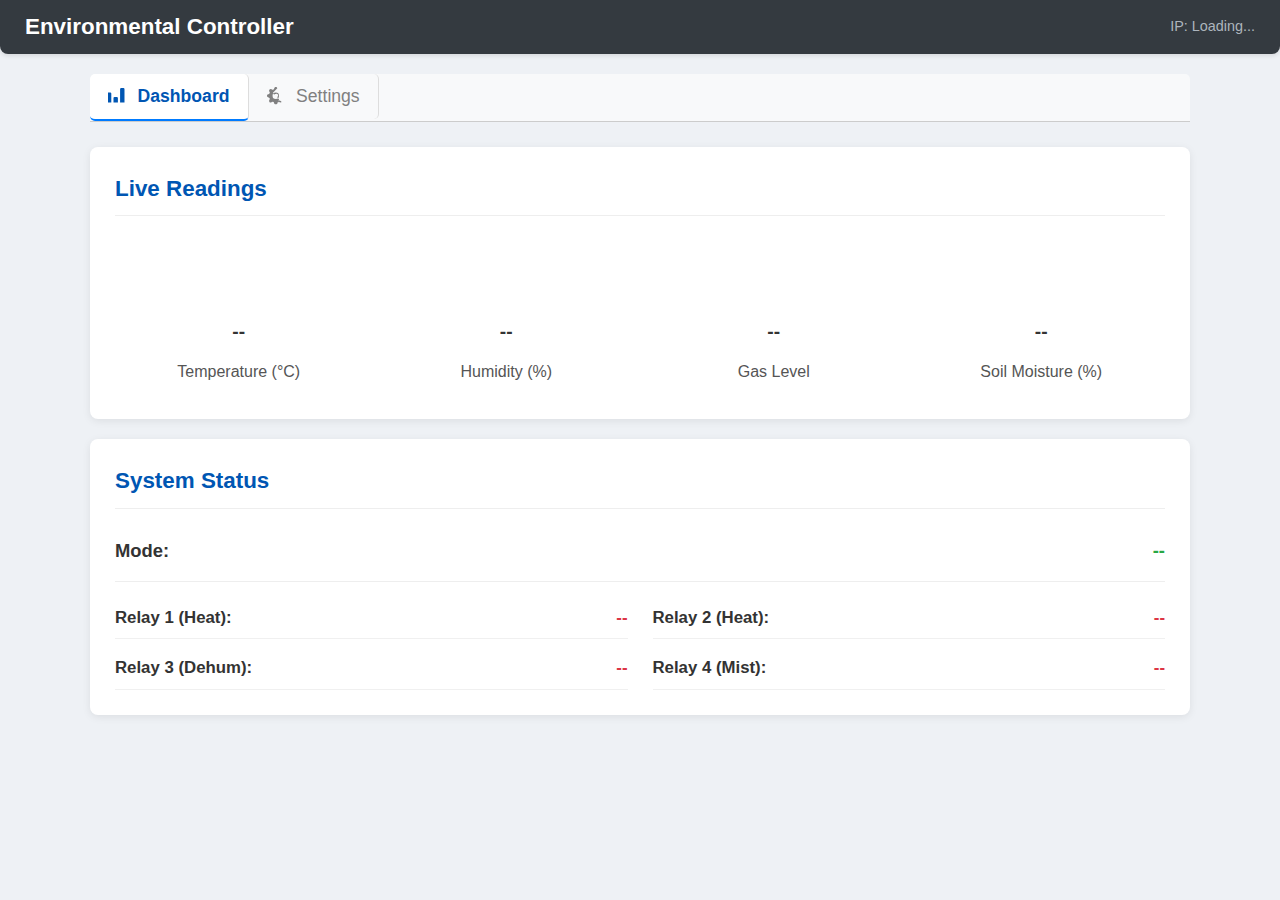
<file: backup/index_non_js.html>
<!DOCTYPE html>
<html lang="en">
    <head>
        <meta charset="UTF-8">
        <meta name="viewport" content="width=device-width, initial-scale=1.0">
        <title>ESP32 Env Controller</title>
        <link rel="stylesheet" href="style.css">
    </head>
    <body>
        <svg style="position: absolute; width: 0; height: 0; overflow: hidden;" version="1.1" xmlns="http://www.w3.org/2000/svg" xmlns:xlink="http://www.w3.org/1999/xlink">
            <defs>
                <symbol id="icon-dashboard" viewBox="0 0 16 16"><path d="M11 2a1 1 0 0 1 1-1h2a1 1 0 0 1 1 1v12h-4V2zm-6 8a1 1 0 0 1 1-1h2a1 1 0 0 1 1 1v4h-4V10zm-6-4a1 1 0 0 1 1-1h2a1 1 0 0 1 1 1v8H0V6z"/></symbol>
                <symbol id="icon-settings" viewBox="0 0 16 16"><path fill-rule="evenodd" d="M9.405 1.05c-.413-1.4-2.397-1.4-2.81 0l-.1.34a1.464 1.464 0 0 1-2.105.872l-.31-.17c-1.283-.698-2.686.705-1.987 1.987l.169.311a1.464 1.464 0 0 1-.872 2.105l-.34.1c-1.4.413-1.4 2.397 0 2.81l.34.1a1.464 1.464 0 0 1 .872 2.105l-.17.31c-.698 1.283.705 2.686 1.987 1.987l.311-.169a1.464 1.464 0 0 1 2.105.872l.1.34c.413 1.4 2.397 1.4 2.81 0l.1-.34a1.464 1.464 0 0 1 2.105-.872l.31.17c1.283.698 2.686-.705-1.987-1.987l-.169-.311a1.464 1.464 0 0 1 .872 2.105l.34-.1c1.4-.413-1.4 2.397 0-2.81l-.34-.1a1.464 1.464 0 0 1-.872-2.105l.17-.31c.698-1.283-.705-2.686-1.987-1.987l-.311.169a1.464 1.464 0 0 1-2.105-.872l-.1-.34zM8 10.93a2.929 2.929 0 1 1 0-5.86 2.929 2.929 0 0 1 0 5.858z"/></symbol>
                <symbol id="icon-timer" viewBox="0 0 16 16"><path d="M8 3.5a.5.5 0 0 0-1 0V9a.5.5 0 0 0 .252.434l3.5 2a.5.5 0 0 0 .496-.868L8 8.71V3.5z"/><path d="M8 16A8 8 0 1 0 8 0a8 8 0 0 0 0 16zm7-8A7 7 0 1 1 1 8a7 7 0 0 1 14 0z"/></symbol>
                <symbol id="icon-sync" viewBox="0 0 16 16"><path fill-rule="evenodd" d="M8 3a5 5 0 1 0 4.546 2.914.5.5 0 0 1 .908-.417A6 6 0 1 1 8 2v1z"/><path d="M8 4.466V.534a.25.25 0 0 1 .41-.192l2.36 1.966c.12.1.12.284 0 .384L8.41 4.658A.25.25 0 0 1 8 4.466z"/></symbol>
                <symbol id="icon-save" viewBox="0 0 16 16"><path d="M9.293 0H4a2 2 0 0 0-2 2v12a2 2 0 0 0 2 2h8a2 2 0 0 0 2-2V4.707A1 1 0 0 0 13.707 4L10 .293A1 1 0 0 0 9.293 0zM9.5 3.5v-2l3 3h-2a1 1 0 0 1-1-1zM4.5 9.5A.5.5 0 0 1 5 9h6a.5.5 0 0 1 0 1H5a.5.5 0 0 1-.5-.5zM5 12.5a.5.5 0 0 1 .5-.5h6a.5.5 0 0 1 0 1H5.5a.5.5 0 0 1-.5-.5z"/></symbol> 
                <symbol id="icon-reset" viewBox="0 0 16 16"><path d="M8 3a.5.5 0 0 1 .5.5v2.5H11a.5.5 0 0 1 0 1H8.5V11a.5.5 0 0 1-1 0V7.5H5a.5.5 0 0 1 0-1h2.5V4a.5.5 0 0 1 .5-.5z"/><path d="M8 1a7 7 0 1 0 0 14A7 7 0 0 0 8 1zM0 8a8 8 0 1 1 16 0A8 8 0 0 1 0 8z"/></symbol>
                <symbol id="icon-plus-circle" viewBox="0 0 16 16"> <path d="M8 15A7 7 0 1 1 8 1a7 7 0 0 1 0 14zm0 1A8 8 0 1 0 8 0a8 8 0 0 0 0 16z"/> <path d="M8 4a.5.5 0 0 1 .5.5v3h3a.5.5 0 0 1 0 1h-3v3a.5.5 0 0 1-1 0v-3h-3a.5.5 0 0 1 0-1h3v-3A.5.5 0 0 1 8 4z"/> </symbol>
                <symbol id="icon-trash" viewBox="0 0 16 16"> <path d="M5.5 5.5A.5.5 0 0 1 6 6v6a.5.5 0 0 1-1 0V6a.5.5 0 0 1 .5-.5zm2.5 0a.5.5 0 0 1 .5.5v6a.5.5 0 0 1-1 0V6a.5.5 0 0 1 .5-.5zm3 .5a.5.5 0 0 0-1 0v6a.5.5 0 0 0 1 0V6z"/> <path fill-rule="evenodd" d="M14.5 3a1 1 0 0 1-1 1H13v9a2 2 0 0 1-2 2H5a2 2 0 0 1-2-2V4h-.5a1 1 0 0 1-1-1V2a1 1 0 0 1 1-1H6a1 1 0 0 1 1-1h2a1 1 0 0 1 1 1h3.5a1 1 0 0 1 1 1v1zM4.118 4 4 4.059V13a1 1 0 0 0 1 1h6a1 1 0 0 0 1-1V4.059L11.882 4H4.118zM2.5 3V2h11v1h-11z"/> </symbol>
            </defs>
        </svg>
        <nav class="navbar">
            <div class="navbar-brand">Environmental Controller</div>
            <div class="navbar-ip" id="nav-ip">IP: Loading...</div>
        </nav>

        <div class="container">
            <div class="tab">
                <button class="tablinks active" onclick="openTab(event, 'Dashboard')">
                    <svg width="1em" height="1em" fill="currentColor"><use xlink:href="#icon-dashboard"></use></svg>
                    Dashboard
                </button>
                <button class="tablinks" onclick="openTab(event, 'Settings')">
                     <svg width="1em" height="1em" fill="currentColor"><use xlink:href="#icon-settings"></use></svg>
                    Settings
                </button>
                <button class="tablinks hidden" id="timer-tab-button" onclick="openTab(event, 'Timer')">
                     <svg width="1em" height="1em" fill="currentColor"><use xlink:href="#icon-timer"></use></svg>
                     Timer
                </button>
            </div>
            
            <div id="Dashboard" class="tabcontent" style="display: block;">
                <div class="card">
                    <h2>Live Readings</h2>
                    <div class="gauges">
                        <div class="gauge-container">
                            <canvas id="gauge-temp" class="gauge"></canvas>
                            <span id="gauge-temp-val" class="gauge-value">--</span>
                            <div>Temperature (&deg;C)</div>
                        </div>
                        <div class="gauge-container">
                            <canvas id="gauge-hum" class="gauge"></canvas>
                            <span id="gauge-hum-val" class="gauge-value">--</span>
                            <div>Humidity (%)</div>
                        </div>
                        <div class="gauge-container">
                            <canvas id="gauge-gas" class="gauge"></canvas>
                            <span id="gauge-gas-val" class="gauge-value">--</span>
                            <div>Gas Level</div>
                        </div>
                        <div class="gauge-container">
                            <canvas id="gauge-soil" class="gauge"></canvas>
                            <span id="gauge-soil-val" class="gauge-value">--</span>
                            <div>Soil Moisture (%)</div>
                        </div>
                    </div>
                </div>
                <div class="card">
                    <h2>System Status</h2>
                    <div class="status-item mode-line">
                        <strong>Mode:</strong> <span id="mode" class="value">--</span>
                    </div>
                    <hr class="status-divider">
                    <div class="status-grid">
                        <div class="status-item"><strong>Relay 1 (Heat):</strong> <span id="r1" class="value off">--</span></div>
                        <div class="status-item"><strong>Relay 2 (Heat):</strong> <span id="r2" class="value off">--</span></div>
                        <div class="status-item"><strong>Relay 3 (Dehum):</strong> <span id="r3" class="value off">--</span></div>
                        <div class="status-item"><strong>Relay 4 (Mist):</strong> <span id="r4" class="value off">--</span></div>
                    </div>
                </div>
            </div>

            <div id="Settings" class="tabcontent">
                <div class="card">
                    <h2>Settings</h2>
                    <div class="setting">
                        <strong>Mode Control:</strong>
                        <div>
                            <select id="mode-select">
                                <option value="0">AUTO</option>
                                <option value="1">OFF</option>
                                <option value="2">ON</option>
                                <option value="3">HALF</option>
                                <option value="4">TIMER</option>
                            </select>
                            <button onclick="setMode()">Set Mode</button>
                        </div>
                    </div>
                    <div class="setting">
                        <strong>Min Temp (&deg;C):</strong>
                        <div>
                            <span id="min-temp-disp" class="value">--</span>
                            <input type="number" id="min-temp-input" step="1">
                        </div>
                    </div>
                    <div class="setting">
                        <strong>Max Temp (&deg;C):</strong>
                        <div>
                            <span id="max-temp-disp" class="value">--</span>
                            <input type="number" id="max-temp-input" step="1">
                        </div>
                    </div>
                    <div class="setting">
                        <strong>Switch Delay (s):</strong>
                        <div>
                            <span id="delay-disp" class="value">--</span>
                            <input type="number" id="delay-input" step="1" min="1" max="300">
                        </div>
                    </div>
                    <div class="setting">
                        <strong>Humidity Limit (%):</strong>
                        <div>
                            <span id="hum-limit-disp" class="value">--</span>
                            <input type="number" id="hum-limit-input" step="1" min="0" max="100">
                        </div>
                    </div>
                    <div class="setting">
                        <strong>Gas Limit (Raw):</strong>
                        <div>
                            <span id="gas-limit-disp" class="value">--</span>
                            <input type="number" id="gas-limit-input" step="50" min="0" max="4095">
                        </div>
                    </div>
                    <button onclick="saveAllSettings()">
                        <svg width="1em" height="1em" fill="currentColor"><use xlink:href="#icon-save"></use></svg>
                        Save All Settings
                    </button>
                </div>
            </div>

            <div id="Timer" class="tabcontent">
                <div class="card">
                    <h2>Timer Status & Schedule</h2>
                    <div class="timer-info">
                         <div class="status-item"><strong>Current Time:</strong> <span id="timer-current-time" class="value">--:--:--</span></div>
                         <div class="status-item"><strong>Timer Start Date:</strong> <span id="timer-start-date" class="value">--/--/--</span></div>
                         <div class="status-item"><strong>Days Elapsed:</strong> <span id="timer-days-passed" class="value">--</span></div>
                    </div>
                    <button onclick="syncTimeNow()" style="margin-top: 10px; margin-bottom: 15px;">
                        <svg width="1em" height="1em" fill="currentColor"><use xlink:href="#icon-sync"></use></svg>
                        Sync RTC with Network Time
                    </button>
                    <hr class="status-divider">
                    <h3>Timer Schedule (Min/Max Temp)</h3>
                    <div class="timer-controls">
                        <button onclick="addTimerEntry()" style="background-color: #28a745;">
                            <svg width="1em" height="1em" fill="currentColor"><use xlink:href="#icon-plus-circle"></use></svg>
                            Add New Entry
                        </button>
                        <button onclick="removeLastTimerEntry()" style="background-color: #dc3545;">
                             <svg width="1em" height="1em" fill="currentColor"><use xlink:href="#icon-trash"></use></svg>
                            Remove Last Entry
                        </button>
                    </div>
                    <div class="table-container">
                        <table id="timer-list-table">
                            <thead>
                                <tr>
                                    <th>Day Offset</th>
                                    <th>Min Temp (&deg;C)</th>
                                    <th>Max Temp (&deg;C)</th>
                                    <th>Action</th> 
                                </tr>
                            </thead>
                            <tbody>
                                <tr><td colspan="4">Loading schedule...</td></tr>
                            </tbody>
                        </table>
                    </div>
                </div>
            </div>
            <div id="error-msg"></div>
        </div>
    </body>
    <!-- <script src = script.js></script> -->
    <script src = gauge.js></script>
</html>
</file>
<file: backup/style.css>
/* Global styles */
body {
    font-family: Arial, sans-serif;
    margin: 0;
    padding: 0;
    background-color: #eef1f5;
    color: #333;
    line-height: 1.5;
}

.container {
    max-width: 1100px;
    margin: 10px auto;
    padding: 0 15px;
}

/* Navbar styles */
.navbar {
    background-color: #343a40;
    color: #fff;
    padding: 10px 25px;
    margin-bottom: 20px;
    display: flex;
    justify-content: space-between;
    align-items: center;
    border-radius: 0 0 8px 8px;
    box-shadow: 0 2px 4px rgba(0, 0, 0, 0.1);
}

.navbar-brand {
    font-size: 1.4em;
    font-weight: bold;
}

.navbar-ip {
    font-size: 0.9em;
    color: #adb5bd;
}

/* Tab styles */
.tab {
    overflow: hidden;
    border-bottom: 1px solid #ccc;
    background-color: #f8f9fa;
    margin-bottom: 15px;
    border-radius: 5px 5px 0 0;
}

.tab button {
    background-color: inherit;
    float: left;
    border: none;
    outline: none;
    cursor: pointer;
    padding: 12px 18px;
    transition: background-color 0.3s;
    font-size: 1.1em;
    border-right: 1px solid #ddd;
    color: gray;
    display: flex;
    align-items: center;
    gap: 6px;
}

.tab button:last-child {
    border-right: none;
}

.tab button:hover {
    background-color: #e9ecef;
}

.tab button.active {
    background-color: #fff;
    border-bottom: 2px solid #007bff;
    color: #0056b3;
    font-weight: bold;
}

.tab button.hidden {
    display: none;
}

.tabcontent {
    display: none;
    padding: 10px 0;
    animation: fadeEffect 0.5s;
}

@keyframes fadeEffect {
    from {
        opacity: 0;
    }

    to {
        opacity: 1;
    }
}

/* Card styles */
.card {
    background: #fff;
    padding: 25px;
    border-radius: 8px;
    box-shadow: 0 2px 8px rgba(0, 0, 0, 0.08);
    margin-bottom: 20px;
}

.card h2 {
    margin-top: 0;
    font-size: 1.4em;
    color: #0056b3;
    border-bottom: 1px solid #eee;
    padding-bottom: 10px;
    margin-bottom: 20px;
}

.card>button {
    display: block;
    margin: 20px auto 0 auto;
    /* Center main card buttons */
}

.card>button[onclick="syncTimeNow()"] {
    background-color: #17a2b8;
}

.card>button[onclick="syncTimeNow()"]:hover {
    background-color: #138496;
}

/* Gauge styles */
.gauges {
    display: grid;
    grid-template-columns: repeat(auto-fit, minmax(130px, 1fr));
    gap: 20px;
    text-align: center;
}

.gauge-container {
    display: flex;
    flex-direction: column;
    align-items: center;
    padding: 10px;
}

.gauge-container div {
    margin-top: 8px;
    font-size: 1em;
    color: #555;
}

.gauge-value {
    font-weight: bold;
    font-size: 1.2em;
    color: #333;
    margin-top: -8px;
    margin-bottom: 5px;
    min-height: 1.2em;
    display: inline-block;
}

canvas.gauge {
    width: 150px !important;
    height: 75px !important;
    display: block;
    margin: 0 auto 5px auto;
}

/* Status and Settings item styles */
.status-item,
.setting {
    font-size: 1.05em;
    display: flex;
    flex-wrap: wrap;
    justify-content: space-between;
    align-items: center;
    padding: 8px 0;
    border-bottom: 1px solid #f0f0f0;
}

.setting:last-of-type {
    border-bottom: none;
}

.status-item strong,
.setting strong {
    color: #333;
    margin-right: 15px;
    flex-basis: 150px;
    flex-shrink: 0;
}

.setting div {
    display: flex;
    align-items: center;
    flex-wrap: wrap;
    gap: 10px;
}

.value {
    font-weight: bold;
    color: #28a745;
    text-align: right;
    margin-left: auto;
}

.value.off {
    color: #dc3545;
}

.value.warn {
    color: #ffc107;
}

.mode-line {
    font-size: 1.15em;
    padding-bottom: 12px;
    border-bottom: none;
}

hr.status-divider {
    border: none;
    border-top: 1px solid #eee;
    margin: 5px 0 15px 0;
}

.status-grid {
    display: grid;
    grid-template-columns: 1fr 1fr;
    gap: 8px 25px;
}

/* Form elements */
input[type=number],
select {
    width: 70px;
    padding: 6px 8px;
    border: 1px solid #ced4da;
    border-radius: 4px;
    font-size: 1em;
}

select {
    width: auto;
}

button {
    padding: 8px 18px;
    font-size: 1em;
    border: none;
    border-radius: 5px;
    cursor: pointer;
    background-color: #007bff;
    color: white;
    transition: background-color 0.2s ease;
    display: inline-flex;
    align-items: center;
    gap: 6px;
}

button:hover {
    background-color: #0056b3;
}

/* Timer Tab Specific Styles */
.timer-info {
    margin-bottom: 15px;
}

.timer-info .status-item {
    border-bottom: none;
    padding: 3px 0;
}

.timer-controls {
    /* Container for Add/Remove buttons */
    display: flex;
    gap: 10px;
    margin-bottom: 15px;
    justify-content: flex-start;
}

.timer-controls button {
    font-size: 0.9em;
    padding: 6px 12px;
}

.table-container {
    max-height: 300px;
    overflow-y: auto;
    border: 1px solid #eee;
    margin-top: 10px;
    border-radius: 4px;
}

#timer-list-table {
    width: 100%;
    border-collapse: collapse;
    font-size: 0.95em;
}

#timer-list-table th,
#timer-list-table td {
    border: 1px solid #ddd;
    padding: 8px 10px;
    text-align: center;
    vertical-align: middle;
}

#timer-list-table .timer-input-cell div {
    display: flex;
    align-items: center;
    justify-content: center;
    gap: 8px;
}

#timer-list-table .timer-value-display {
    min-width: 25px;
    text-align: right;
    padding-right: 5px;
    color: #28a745;
    font-weight: bold;
}

#timer-list-table input[type=number].timer-input {
    width: 60px;
    padding: 4px 6px;
    font-size: 0.95em;
    box-sizing: border-box;
}

#timer-list-table button {
    padding: 5px 10px;
    font-size: 0.9em;
    margin: 2px;
}

#timer-list-table th:nth-child(1) {
    width: 15%;
}

#timer-list-table th:nth-child(2),
#timer-list-table th:nth-child(3) {
    width: 35%;
}

#timer-list-table th:nth-child(4) {
    width: 15%;
}

#timer-list-table th {
    background-color: #f2f2f2;
    font-weight: bold;
    position: sticky;
    top: 0;
    z-index: 1;
}

#timer-list-table tbody tr:nth-child(even) {
    background-color: #f9f9f9;
}

#timer-list-table tbody tr:hover {
    background-color: #f1f1f1;
}

/* Error Message */
#error-msg {
    color: #dc3545;
    text-align: center;
    margin-top: 20px;
    font-weight: bold;
    padding: 10px;
    background-color: #f8d7da;
    border: 1px solid #f5c6cb;
    border-radius: 5px;
    display: none;
}

#error-msg:not(:empty) {
    display: block;
}

/* Responsiveness */
@media (max-width: 768px) {
    .navbar {
        flex-direction: column;
        gap: 5px;
    }

    .status-grid {
        grid-template-columns: 1fr;
        gap: 5px;
    }

    .setting {
        flex-direction: column;
        align-items: flex-start;
    }

    .setting strong {
        margin-bottom: 5px;
    }

    .setting div {
        width: 100%;
        justify-content: flex-start;
    }

    .card>button {
        width: 90%;
    }

    .timer-controls {
        flex-direction: column;
    }

    /* Stack add/remove buttons */
    #timer-list-table th:nth-child(1) {
        width: 20%;
    }

    #timer-list-table th:nth-child(2),
    #timer-list-table th:nth-child(3) {
        width: 25%;
    }

    #timer-list-table th:nth-child(4) {
        width: 30%;
    }

    #timer-list-table .timer-input-cell div {
        flex-direction: column;
        gap: 4px;
    }

    #timer-list-table .timer-value-display {
        text-align: center;
        padding-right: 0;
    }
}

button i.fas,
.tab button svg {
    margin-right: 6px;
}

#timer-list-table button svg {
    margin-right: 0;
}

.timer-controls button svg {
    margin-right: 4px;
}
</file>
